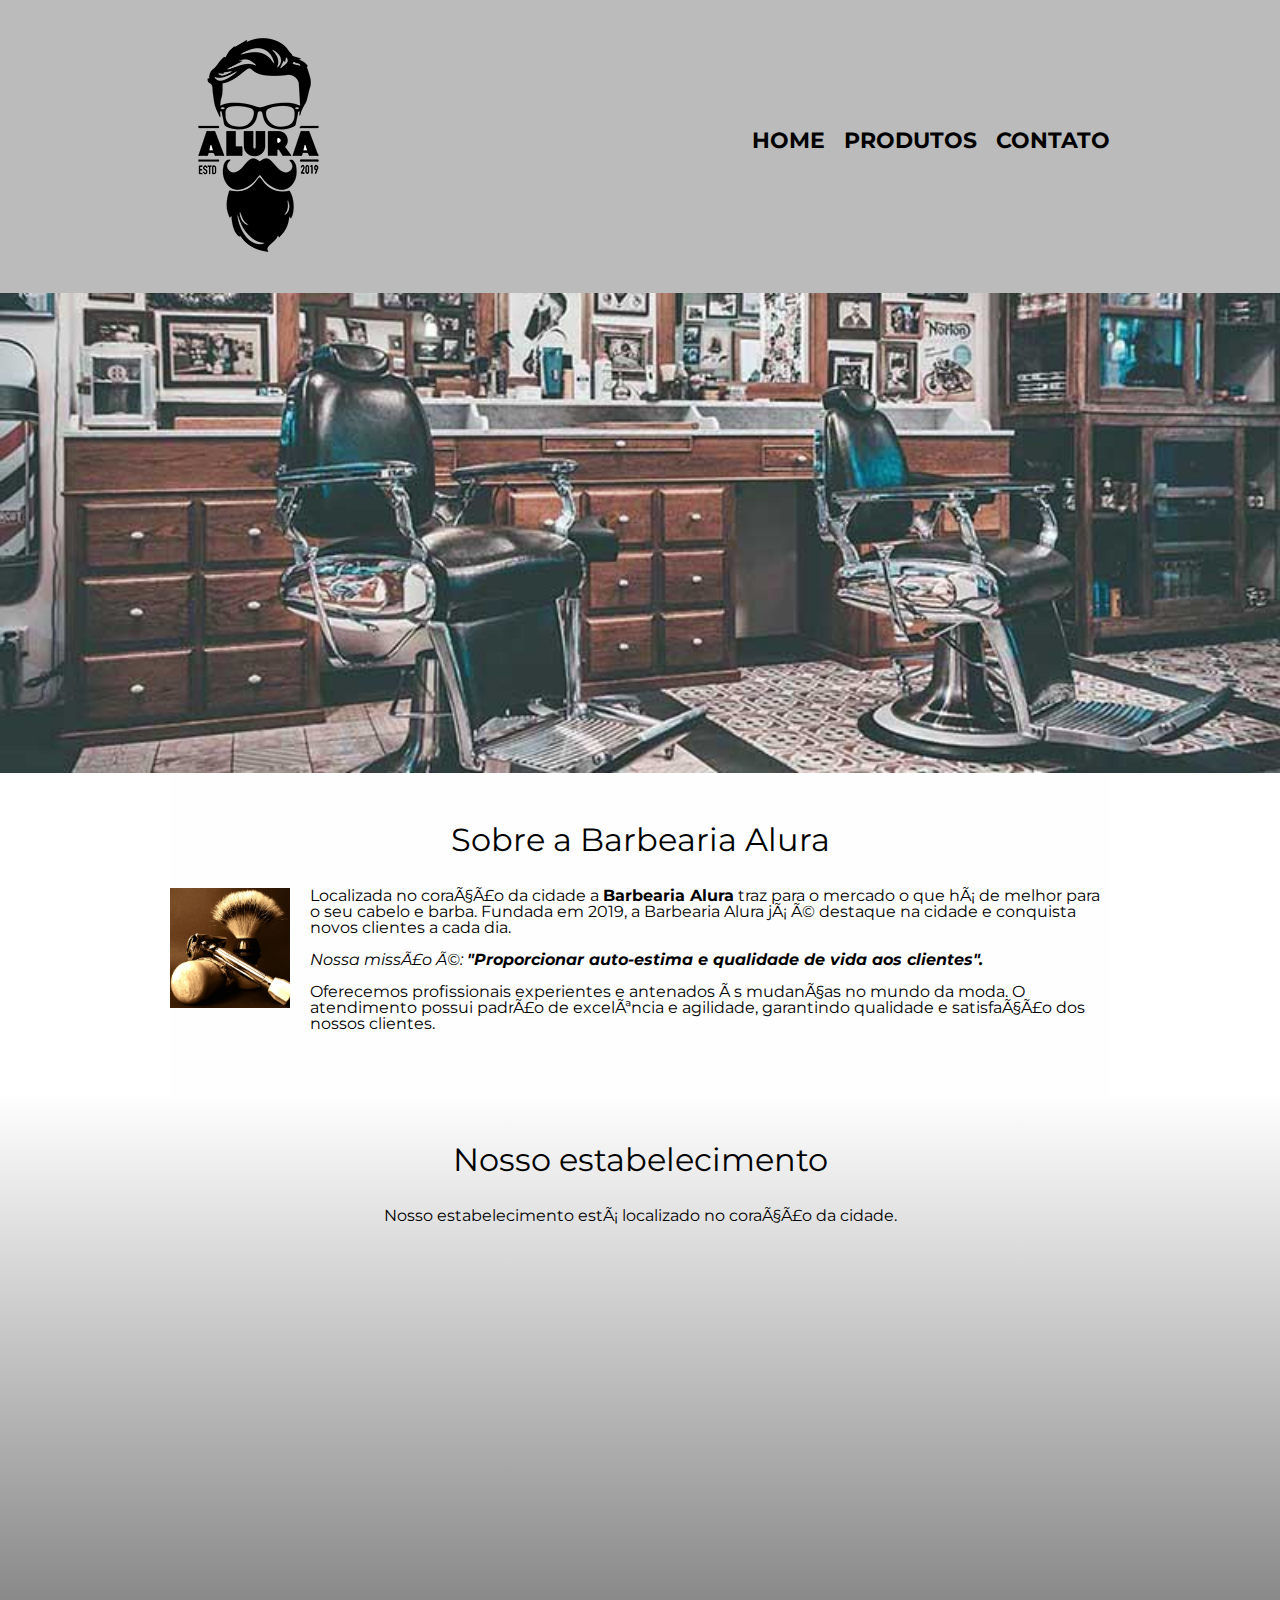
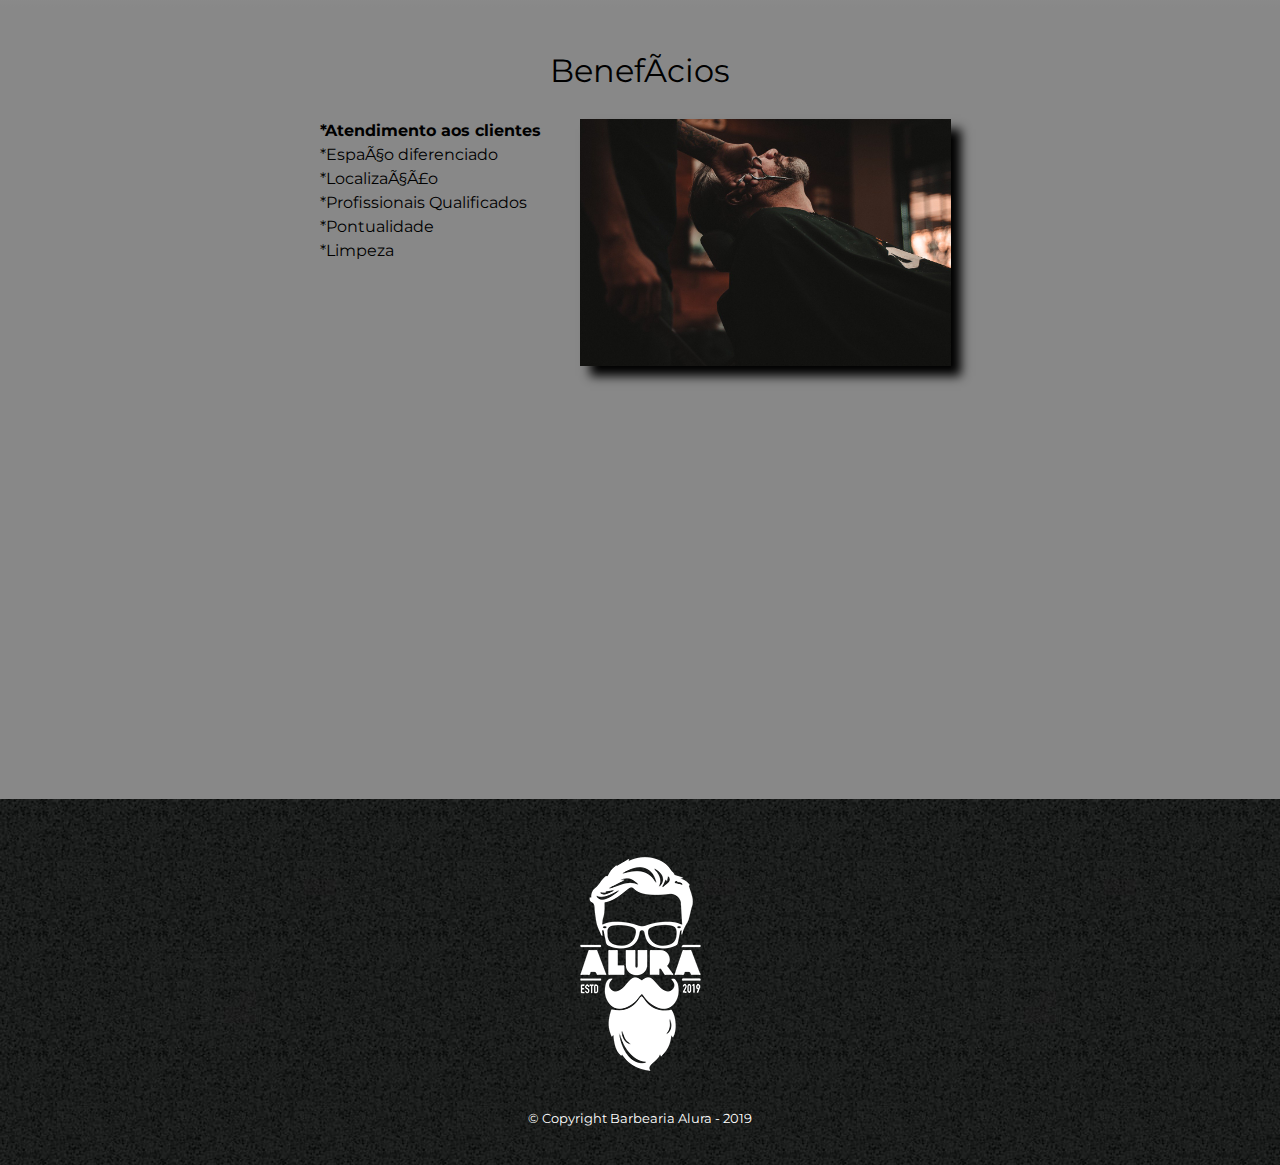
<file: html1/src/principal/index.html>
<!DOCTYPE html>
<html lang="PT-BR">

<head>
    <meta charset="=utf-8">
    <meta name="viewport" content="width=device-width">
    <title>Barbearia Alura</title>
    <link rel="stylesheet" type="text/css" href="../styles/reset.css" />
    <link rel="stylesheet" type="text/css" href="../styles/menu.css" />
    <link rel="stylesheet" type="text/css" href="../styles/rodape.css" />
    <link rel="stylesheet" type="text/css" href="index.css" />

    <link href="https://fonts.googleapis.com/css2?family=Montserrat&display=swap" rel="stylesheet">
</head>

<body>
    <header>
        <div class="caixa">
            <img src="../../imagens/logo.png">

            <nav>
                <ul>
                    <li><a href="../principal/index.html"> Home</a></li>
                    <li><a href="../produtos/produtos.html"> Produtos</a></li>
                    <li> <a href="../contato/contato.html"> Contato</a> </li>
                </ul>
            </nav>
        </div>

    </header>

    <img class="banner" src="../../imagens/banner.jpg" alt="banner" />

    <main>
        <section class="principal">
            <h2 class="titulo-principal">Sobre a Barbearia Alura</h1>

                <img src="../../imagens/utensilios.jpg" alt="Utensilios de um barbeiro" class="utensilios">
                <p>Localizada no coração da cidade a <strong> Barbearia Alura</strong> traz para o mercado o que há de
                    melhor para o
                    seu cabelo e barba. Fundada em 2019, a Barbearia Alura já é destaque na cidade e conquista novos
                    clientes a cada
                    dia.</p>

                <p id="missao"> <em> Nossa missão é: <strong>"Proporcionar auto-estima e qualidade de vida aos
                            clientes".</strong></em></p>

                <p>Oferecemos profissionais experientes e antenados às mudanças no mundo da moda. O atendimento possui
                    padrão de
                    excelência e agilidade, garantindo qualidade e satisfação dos nossos clientes.</p>
        </section>

        <section class="mapa">
            <h3 class="titulo-principal">Nosso estabelecimento</h3>
            <p>Nosso estabelecimento está localizado no coração da cidade.</p>

            <iframe
                src="https://www.google.com/maps/embed?pb=!1m18!1m12!1m3!1d3656.4484611390444!2d-46.63465338543265!3d-23.588244284669518!2m3!1f0!2f0!3f0!3m2!1i1024!2i768!4f13.1!3m3!1m2!1s0x94ce5a2b2ed7f3a1%3A0xab35da2f5ca62674!2sCaelum%20-%20Escola%20de%20Tecnologia!5e0!3m2!1spt-BR!2sbr!4v1595448758971!5m2!1spt-BR!2sbr"
                width="100%" height="300" frameborder="0" style="border:0;" allowfullscreen="false" aria-hidden="false"
                tabindex="0"></iframe>
        </section>

        <section class="beneficios">

            <h3 class="titulo-principal">Benefícios</h2>
                <div class="conteudo-beneficios">
                    <ul class="lista-beneficios">
                        <li class="itens">Atendimento aos clientes</li>
                        <li class="itens">Espaço diferenciado</li>
                        <li class="itens">Localização</li>
                        <li class="itens">Profissionais Qualificados</li>
                        <li class="itens">Pontualidade</li>
                        <li class="itens">Limpeza</li>
                    </ul> <img class="imagem-beneficios" src="../../imagens/beneficios.jpg" />
                </div>

                <div class="video">
                    <iframe width="560" height="315" src="https://www.youtube.com/embed/wcVVXUV0YUY" frameborder="0"
                        allow="accelerometer; autoplay; encrypted-media; gyroscope; picture-in-picture"
                        allowfullscreen></iframe>
                </div>


        </section>
    </main>
    <footer>
        <img src="../../imagens/logo-branco.png">
        <p class="copyright"> &copy; Copyright Barbearia Alura - 2019</p>
    </footer>
</body>

</html>
</file>
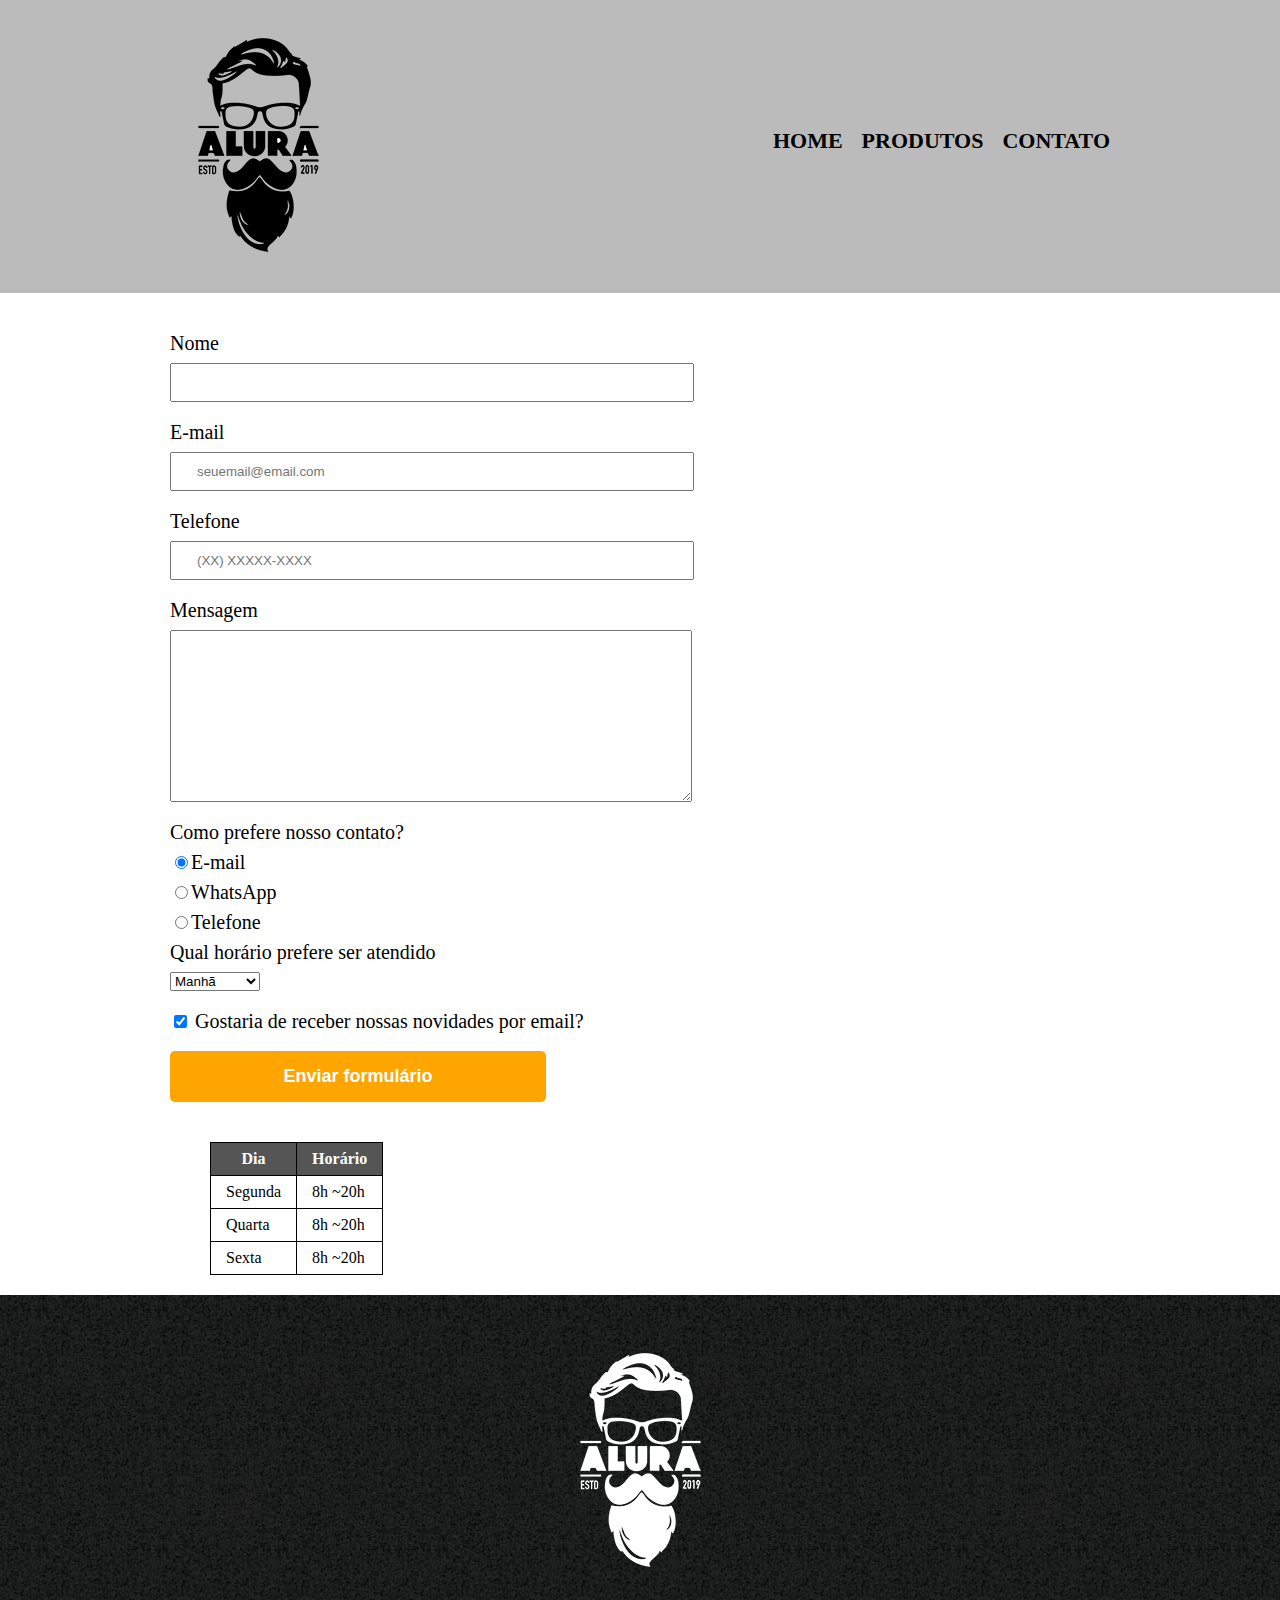
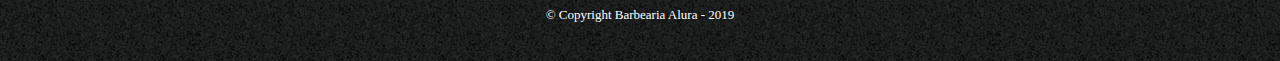
<file: html1/src/contato/contato.html>
<!DOCTYPE html>
<html lang="pt-br">

<head>
    <meta charset="utf-8">
    <title> Contato - Barbearia Alura</title>
    <link rel="stylesheet" type="text/css" href="../styles/reset.css" />
    <link rel="stylesheet" type="text/css" href="../styles/main.css" />
    <link rel="stylesheet" type="text/css" href="../styles/menu.css" />
    <link rel="stylesheet" type="text/css" href="../styles/rodape.css" />
    <link rel="stylesheet" type="text/css" href="contatos.css" />
</head>

<body>
    <header>
        <div class="caixa">
            <img src="../../imagens/logo.png" alt="logo_barbearia_alura">

            <nav>
                <ul>
                    <li><a href="../principal/index.html"> Home</a></li>
                    <li><a href="../produtos/produtos.html"> Produtos</a></li>
                    <li> <a href="../contato/contato.html"> Contato</a> </li>
                </ul>
            </nav>
        </div>

    </header>

    <main>
        <form>
            <label for="nome">Nome</label>
            <input class="input-padrao" type="text" id="nome" required>

            <label for="email">E-mail</label>
            <input class="input-padrao" type="email" id="email" required placeholder="seuemail@email.com">

            <label for="telefone">Telefone</label>
            <input class="input-padrao" type="tel" id="telefone" required placeholder="(XX) XXXXX-XXXX">

            <label for="mensagem">Mensagem</label>
            <textarea id="mensagem" cols="60" rows="10" class="input-padrao" required>
            </textarea>

            <fieldset>
                <!-- Sempre usar fieldset pois é a definição de campos-->
                <legend>Como prefere nosso contato?</legend>

                <label for="radio-email"><input type="radio" id="radio-email" value="email" name="contato"
                        checked>E-mail</label>

                <label for="radio-whats"><input type="radio" id="radio-whats" value="whats"
                        name="contato">WhatsApp</label>

                <label for="radio-telefone"><input type="radio" id="radio-telefone" value="telefone"
                        name="contato">Telefone</label>
            </fieldset>

            <fieldset>
                <legend>Qual horário prefere ser atendido</legend>
                <select name="" id="">
                    <option value="">Manhã</option>
                    <option value="">Tarde</option>
                    <option value="">Noite</option>
                    <option value="">Madrugada</option>
                </select>
            </fieldset>

            <label class="checkbox"><input type="checkbox" checked> Gostaria de receber nossas novidades por
                email?</label>

            <input class="enviar" type="submit" value="Enviar formulário">
        </form>
        <table>
            <thead>
                <tr>
                    <th>Dia</td>
                    <th>Horário</td>
                </tr>
            </thead>
            <tbody>
                <tr>
                    <td>Segunda</td>
                    <td>8h ~20h</td>
                </tr>
                <tr>
                    <td>Quarta</td>
                    <td>8h ~20h</td>
                </tr>
                <tr>
                    <td>Sexta</td>
                    <td>8h ~20h</td>
                </tr>
            </tbody>
        </table>
    </main>
    <!--  -->

    <footer>
        <img src="../../imagens/logo-branco.png" alt="logo_barbearia_alura">
        <p class="copyright"> &copy; Copyright Barbearia Alura - 2019</p>
    </footer>
</body>

</html>
</file>
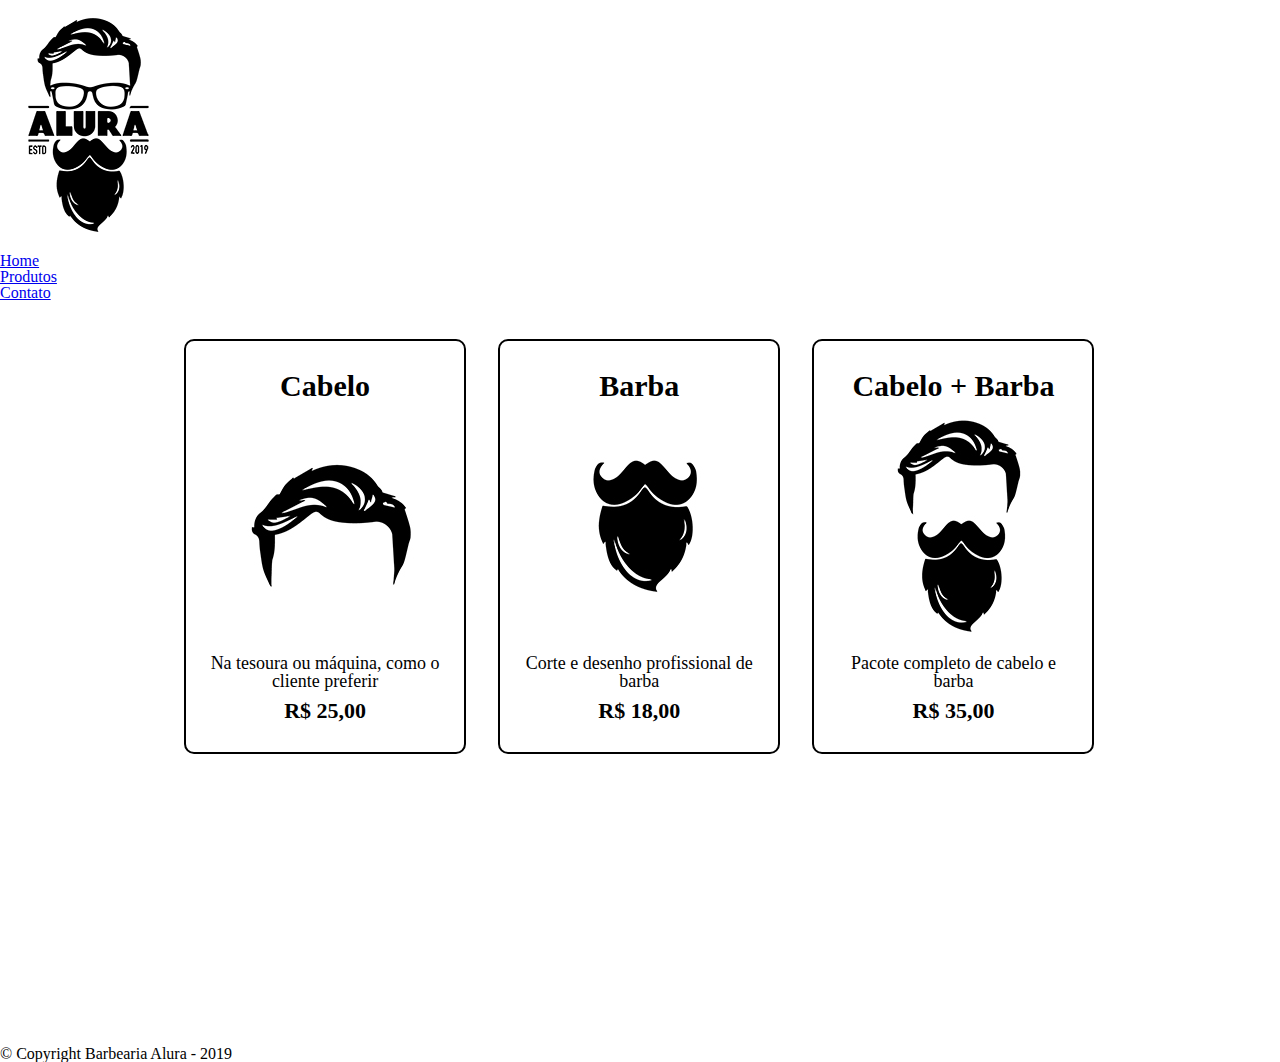
<file: html1/src/produtos/produtos.html>
<!DOCTYPE html>
<html lang="pt-br">

<head>
    <meta charset="utf-8">
    <title>Barbearia Alura - Produtos </title>
    <link rel="stylesheet" type="text/css" href="../styles/reset.css" />
    <link rel="stylesheet" type="text/css" href="produtos.css" />
</head>

<body>
    <header>
        <div class="caixa">
            <img src="../../imagens/logo.png">

            <nav>
                <ul>
                    <li><a href="../principal/index.html"> Home</a></li>
                    <li><a href="../produtos/produtos.html"> Produtos</a></li>
                    <li> <a href="contato.html"> Contato</a> </li>
                </ul>
            </nav>
        </div>

    </header>
    <main>
        <ul class="produtos">
            <li>
                <h2>Cabelo</h2>
                <img src="../../imagens/cabelo.jpg">
                <p class="produto-descricao">Na tesoura ou máquina, como o cliente preferir</p>
                <p class="produto-preco">R$ 25,00</p>
            </li>
            <li>
                <h2>Barba</h2>
                <img src="../../imagens/barba.jpg">
                <p class="produto-descricao">Corte e desenho profissional de barba</p>
                <p class="produto-preco">R$ 18,00</p>
            </li>
            <li>
                <h2>Cabelo + Barba</h2>
                <img src="../../imagens/cabelo+barba.jpg">
                <p class="produto-descricao">Pacote completo de cabelo e barba</p>
                <p class="produto-preco">R$ 35,00</p>
            </li>
        </ul>
    </main>
    <footer>
        <img src="../../imagens/logo-branco.png">
        <p class="copyright"> &copy; Copyright Barbearia Alura - 2019</p>
    </footer>
</body>

</html>
</file>
<file: html1/src/styles/menu.css>
header{
    background: #BBBBBB;
    padding: 20px 0px;
}
.caixa {
    position: relative;
    width: 940px;
    margin: 0 auto;
}

nav {
    position: absolute;
    right: 0;
    top: 110px;
}

nav li {
    display: inline;
    margin: 0 0 0 15px;
}

nav a {
    text-transform: uppercase;
    color: black;
    font-weight: bold;
    font-size: 22px;
    text-decoration: none;
}

nav a:hover{
    color: #C78C19;
    text-decoration: underline;
}
</file>
<file: html1/src/styles/rodape.css>
footer{
    text-align: center;
    background:url("../../imagens/bg.jpg");
    padding: 40px 0;
}

.copyright {
    color: white;
    font-size: 13px;
    margin-top: 20px;
}
</file>
<file: html1/src/principal/index.css>
body{
    font-family: 'Montserrat', sans-serif;
}

.titulo-principal {
    text-align: center;
    font-size: 2em;
    margin: 0 0 1em;
    clear: left;
}

.banner {
    width: 100%;
}

.principal {
    padding: 3em 0;
    background: #FEFEFE;
    width: 940px;
    margin: 0 auto;
}

.principal p {
    margin: 0 0 1em;
}

.principal strong{
    font-weight: bold;
}
.principal em{
    font-style: italic;
}
.utensilios {
    width: 120px;
    float: left;
    margin: 0 20px 20px 0;
}

.mapa {
    padding: 3em 3em;
    text-align: center;
    background: linear-gradient(#FEFEFE, #888888);
}

.mapa iframe{
    width: 940px;
    margin: 0 auto;
}

.mapa p {
    padding: 0 0 2em 0;
}

.beneficios{
    padding: 3em 0;
    background: #888888;
    /* box-shadow: inset 0 0 15px red; */
}

.imagem-beneficios{
    width: 58%;
    opacity: 1;
    transition: 400ms opacity;
   box-shadow: 10px 10px 10px #000000;
}

.imagem-beneficios:hover{
    opacity: 0.3;
}
.lista-beneficios{
    width: 40%;
    display: inline-block;
    vertical-align: top;
}

.itens {
    line-height: 1.5em;
}

.itens::before{
    content: "*";
}

.itens:first-child {
    font-weight: bold;

}

.conteudo-beneficios {
    width: 640px;
    margin: 0 auto;
}

.video {
    width: 560px;
    margin: 2em auto;
    text-align: center;
}
/* /* filhos diretos >  
main > p {
    background: red;
}
/* irmão + */
/* todos após ~ 
img ~ p {
    background: aquamarine;
    width: calc(40%-26px)
}

.principal p:not(#missao){
    background: yellow;
} */

@media screen and (max-width:480px){
    .caixa, .principal, .conteudo-beneficios, .mapa iframe, .video {
        width: auto;
    }
    .video{
        width: 100%;
    }
    h1 {
        text-align: center;
    }
    nav {position: static;}
    .lista-beneficios, .imagem-beneficios{
        width: 100%;
    }
}
</file>
<file: html1/src/styles/main.css>
main {
    width: 940px;
    margin: 0 auto;
}
</file>
<file: html1/src/contato/contatos.css>
form{
    margin: 40px 0;
}

form label, form legend{
    display: block;
    font-size: 20px;
    margin: 0 0 10px;
}

.input-padrao{
    display: block;
    margin: 0 0 20px;
    padding: 10px 25px;
    width: 50%;
}

.checkbox {
    margin: 20px 0;
}

.enviar {
    width: 40%;
    padding: 15px 0;
    background-color: orange;
    color: white;
    font-weight: bold;
    font-size: 18px;
    border: none;
    border-radius: 5px;
    transition: 1s all;

    cursor: pointer;
}

.enviar:hover {
    background-color: darkorange;
    transform: scale(1.2);
}

table {
    margin: 20px 40px;
}

thead {
    background: #555555;
    color:white;
    font-weight: bold;
}

td, th {
    border: 1px solid #000000;
    padding: 8px 15px;
}
</file>
<file: html1/src/produtos/produtos.css>
.produtos {
    width: 940px;
    margin: 3% auto;
}

.produtos li{
    display: inline-block;
    text-align: center;
    width: 30%;
    padding: 50px 0;
    vertical-align: top;
    margin: 0 1.5%;
    box-sizing: border-box;
    border: 2px solid #000000;
    border-radius: 10px;
    padding: 30px 20px;
}

.produtos li:hover{
    border-color: #C78C19;
}
.produtos li:hover h2{
    font-size: 34px;
}

.produtos h2{
    font-size: 30px;
    font-weight: bold;
}

.produto-descricao {
    font-size: 18px;
}

.produto-preco {
    font-size: 22px;
    font-weight: bold;
    margin: 10px 0 0;
}
</file>
